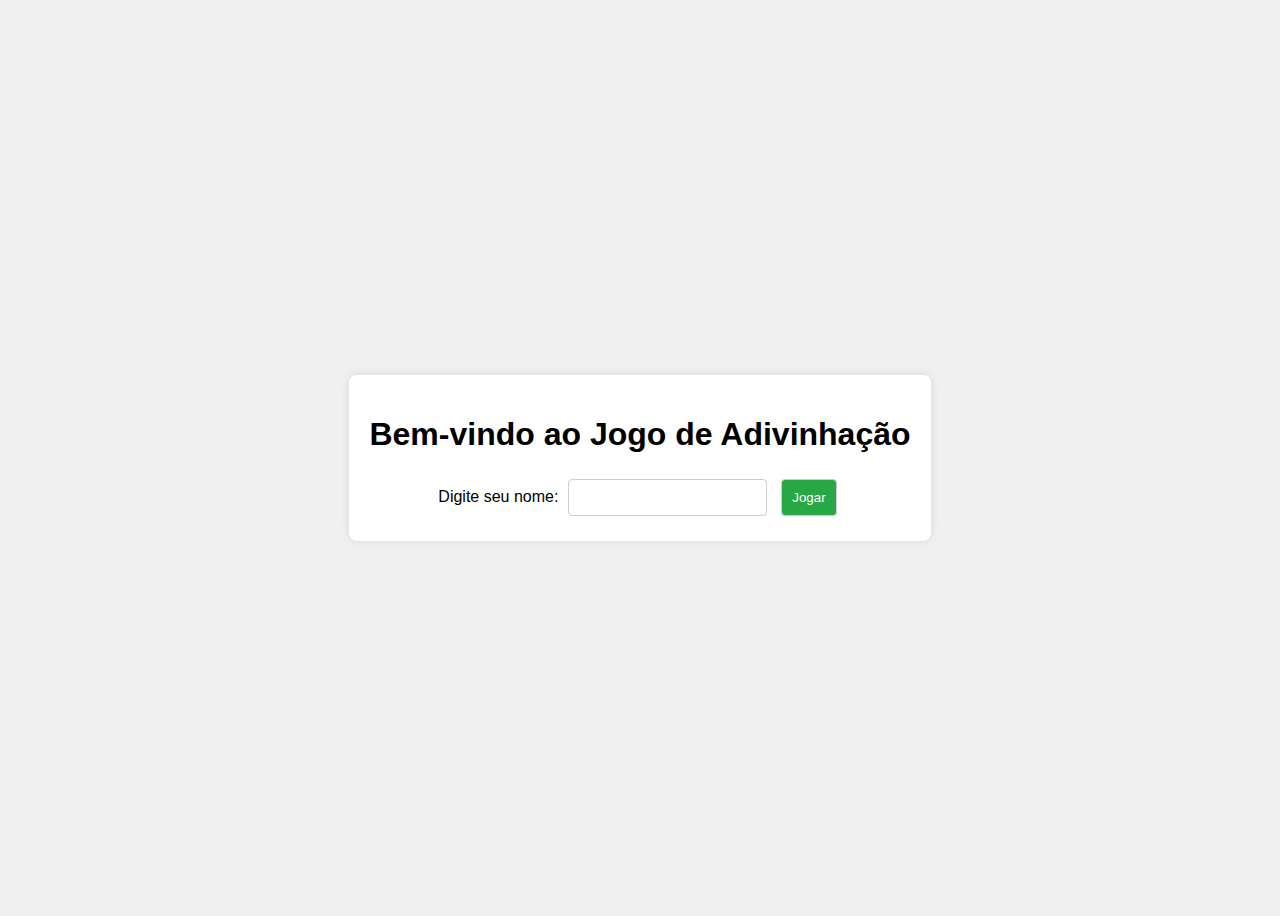
<file: jogoDaAdivinhacaoHTML/index.html>
<!DOCTYPE html>
<html lang="en">
<head>
    <meta charset="UTF-8">
    <meta name="viewport" content="width=device-width, initial-scale=1.0">
    <title>Jogo de Adivinhação</title>
    <link rel="stylesheet" href="styles.css">
</head>
<body>
    <div class="container">
        <h1>Bem-vindo ao Jogo de Adivinhação</h1>
        <form id="welcome-form">
            <label for="username">Digite seu nome:</label>
            <input type="text" id="username" required>
            <button type="submit">Jogar</button>
        </form>
    </div>
    <script src="script.js"></script>
</body>
</html>
</file>
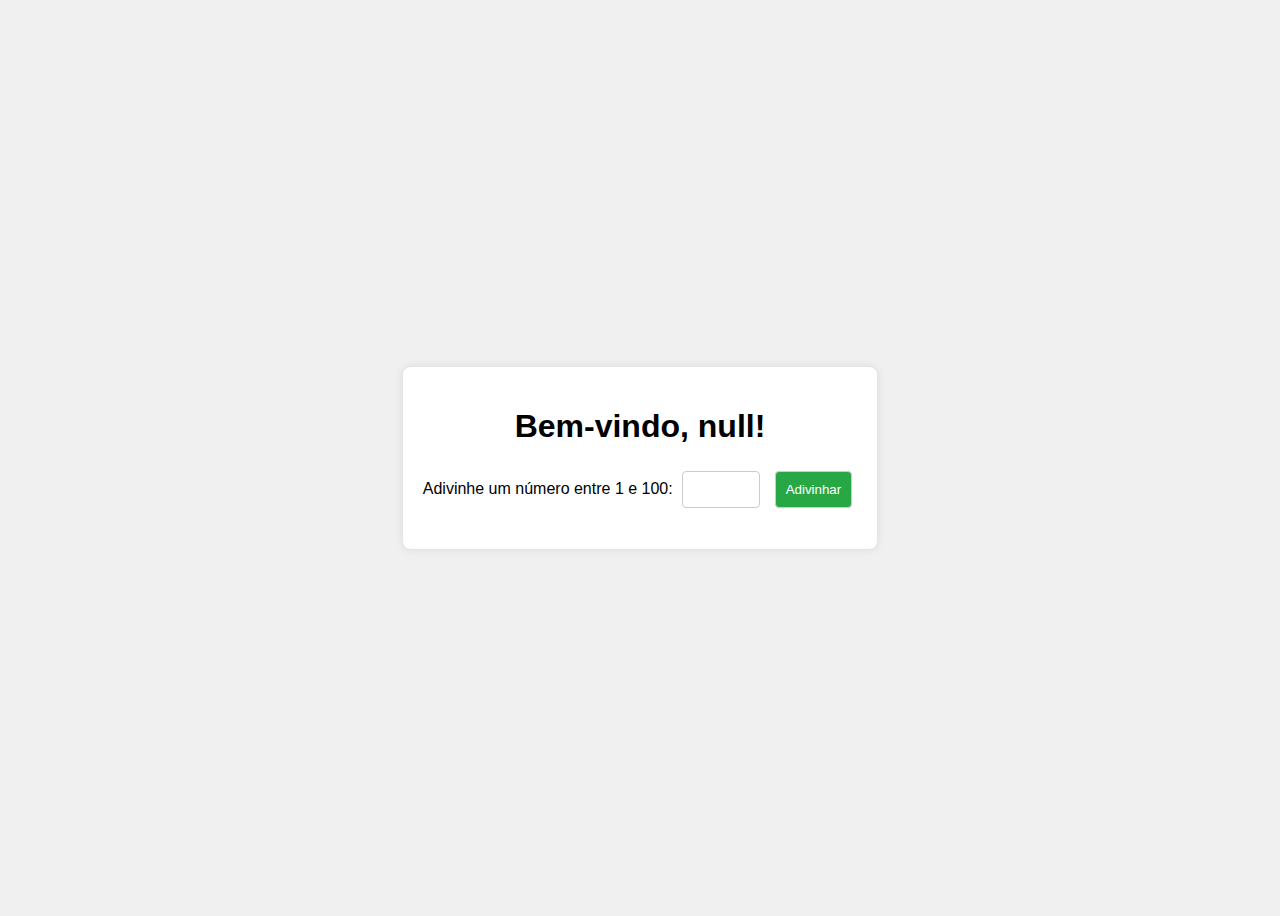
<file: jogoDaAdivinhacaoHTML/game.html>
<!DOCTYPE html>
<html lang="en">
<head>
    <meta charset="UTF-8">
    <meta name="viewport" content="width=device-width, initial-scale=1.0">
    <title>Jogo de Adivinhação</title>
    <link rel="stylesheet" href="styles.css">
</head>
<body>
    <div class="container">
        <h1 id="welcome-message"></h1>
        <form id="guess-form">
            <label for="guess">Adivinhe um número entre 1 e 100:</label>
            <input type="number" id="guess" min="1" max="100" required>
            <button type="submit">Adivinhar</button>
        </form>
        <p id="feedback"></p>
    </div>
    <script src="script.js"></script>
</body>
</html>
</file>
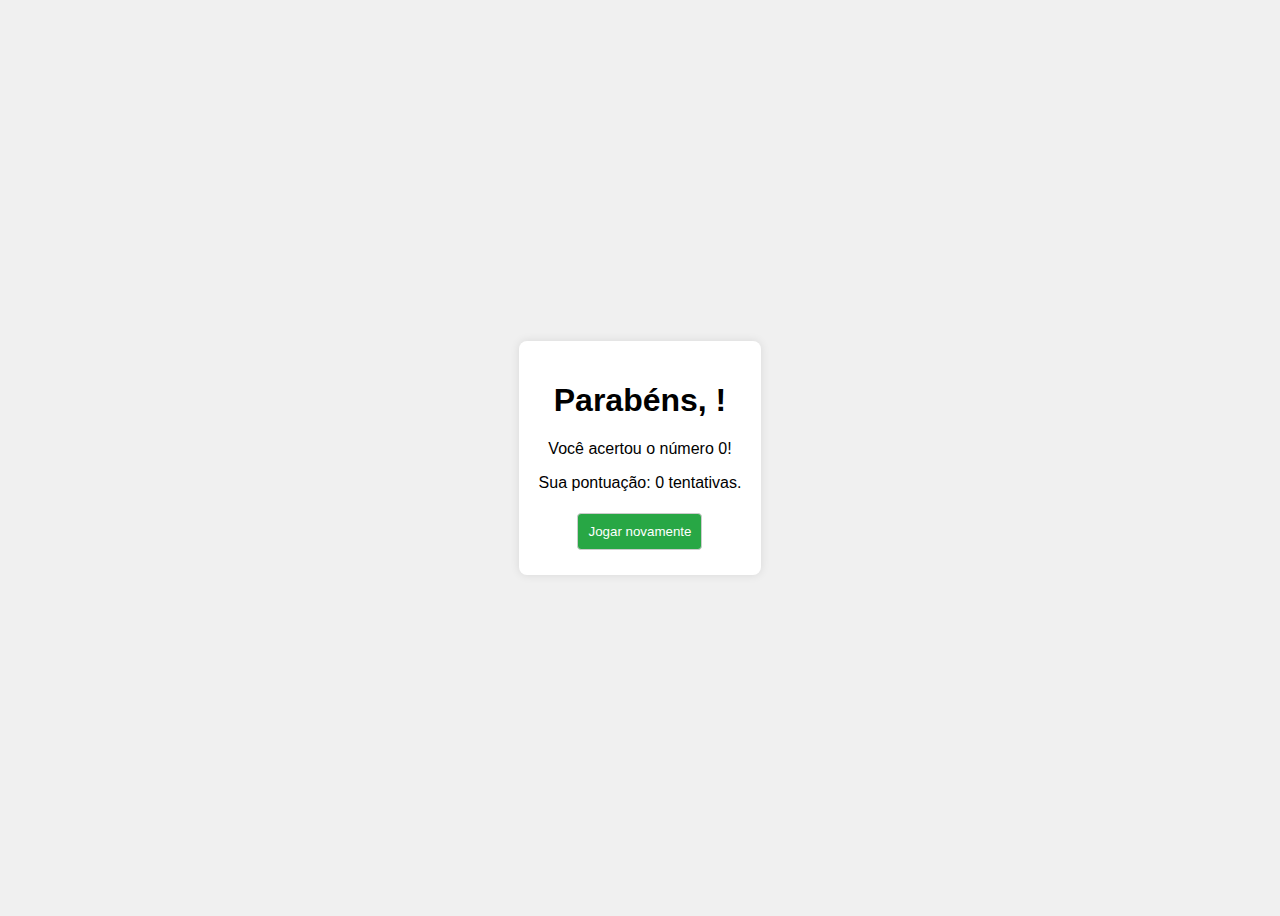
<file: jogoDaAdivinhacaoHTML/result.html>
<!DOCTYPE html>
<html lang="en">
<head>
    <meta charset="UTF-8">
    <meta name="viewport" content="width=device-width, initial-scale=1.0">
    <title>Jogo de Adivinhação</title>
    <link rel="stylesheet" href="styles.css">
</head>
<body>
    <div class="container">
        <h1>Parabéns, <span id="username"></span>!</h1>
        <p>Você acertou o número <span id="correct-number"></span>!</p>
        <p>Sua pontuação: <span id="attempts"></span> tentativas.</p>
        <button id="play-again">Jogar novamente</button>
    </div>
    <script src="script.js"></script>
</body>
</html>
</file>
<file: jogoDaAdivinhacaoHTML/styles.css>
body {
    font-family: Arial, sans-serif;
    display: flex;
    justify-content: center;
    align-items: center;
    height: 100vh;
    background-color: #f0f0f0;
}

.container {
    text-align: center;
    background-color: white;
    padding: 20px;
    border-radius: 8px;
    box-shadow: 0 0 10px rgba(0, 0, 0, 0.1);
}

input, button {
    padding: 10px;
    margin: 5px;
    border-radius: 4px;
    border: 1px solid #ccc;
}

button {
    background-color: #28a745;
    color: white;
    cursor: pointer;
}

button:hover {
    background-color: #218838;
}
</file>
